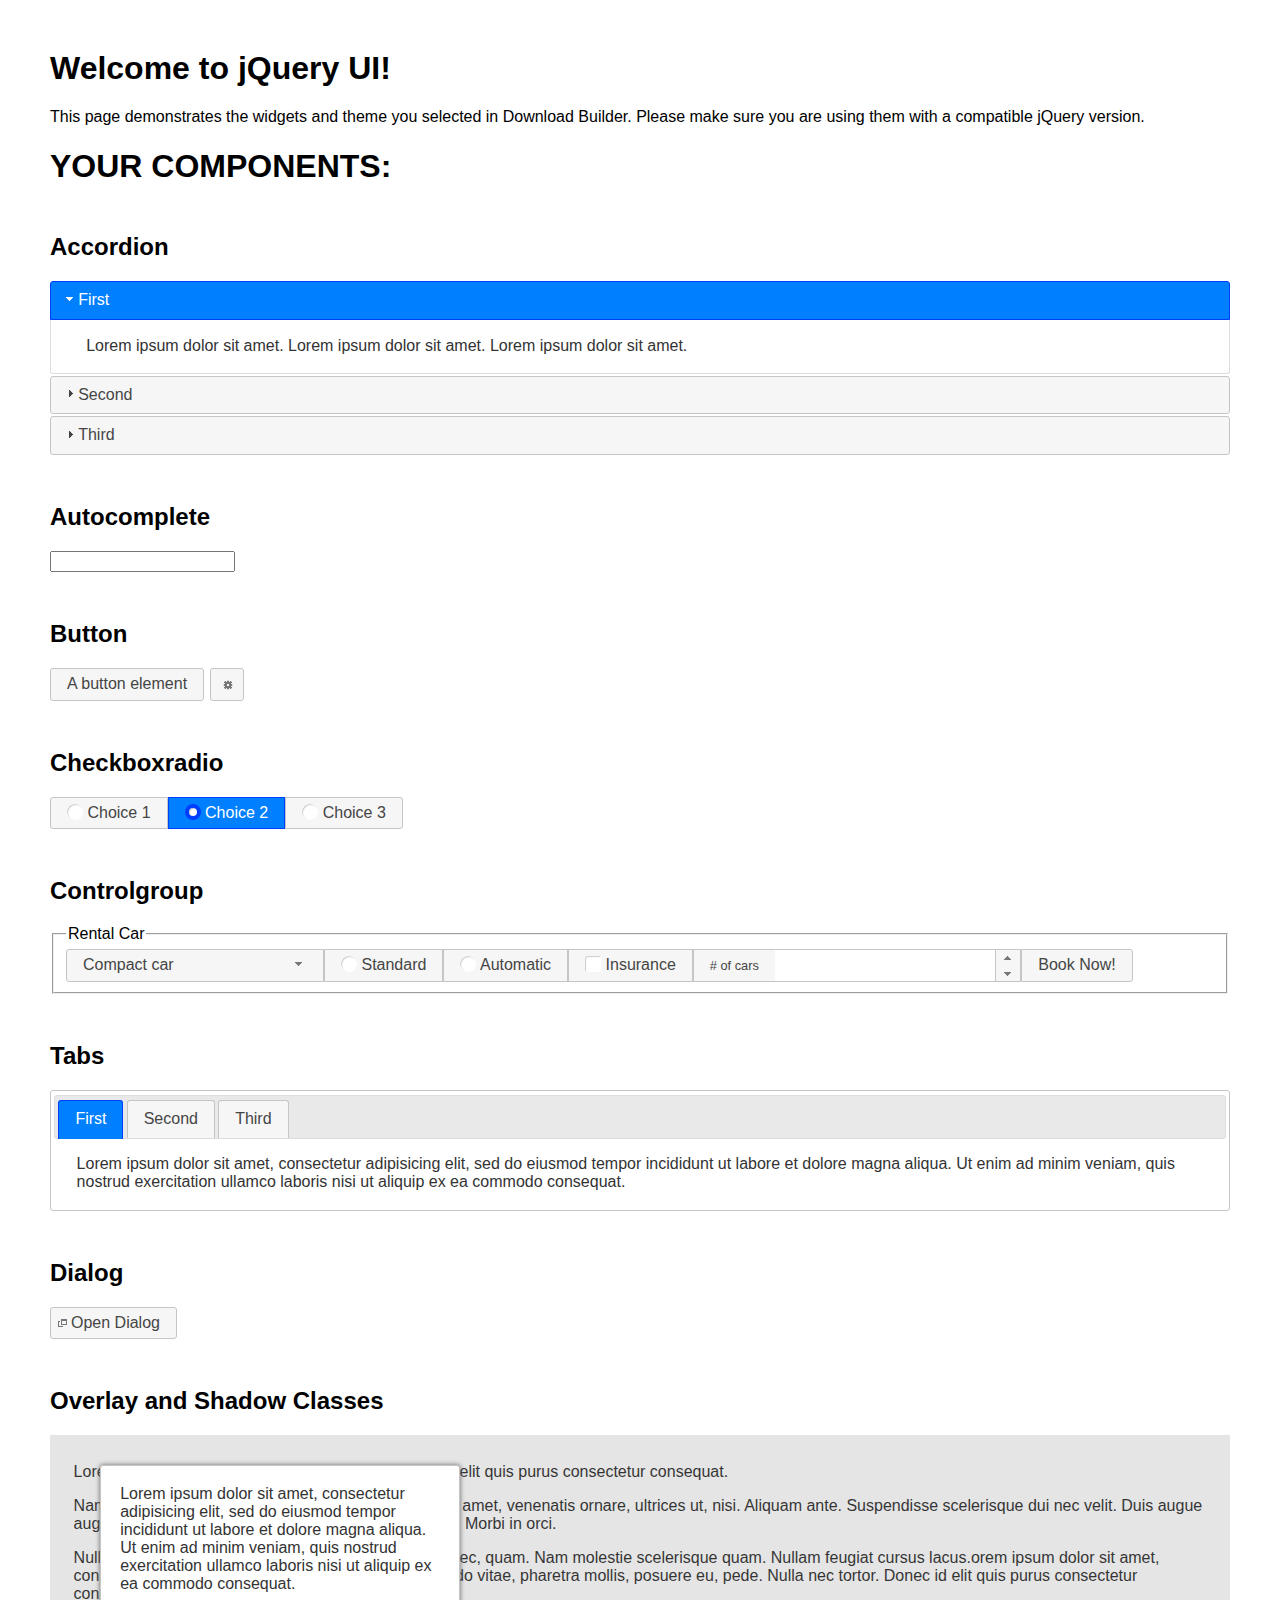
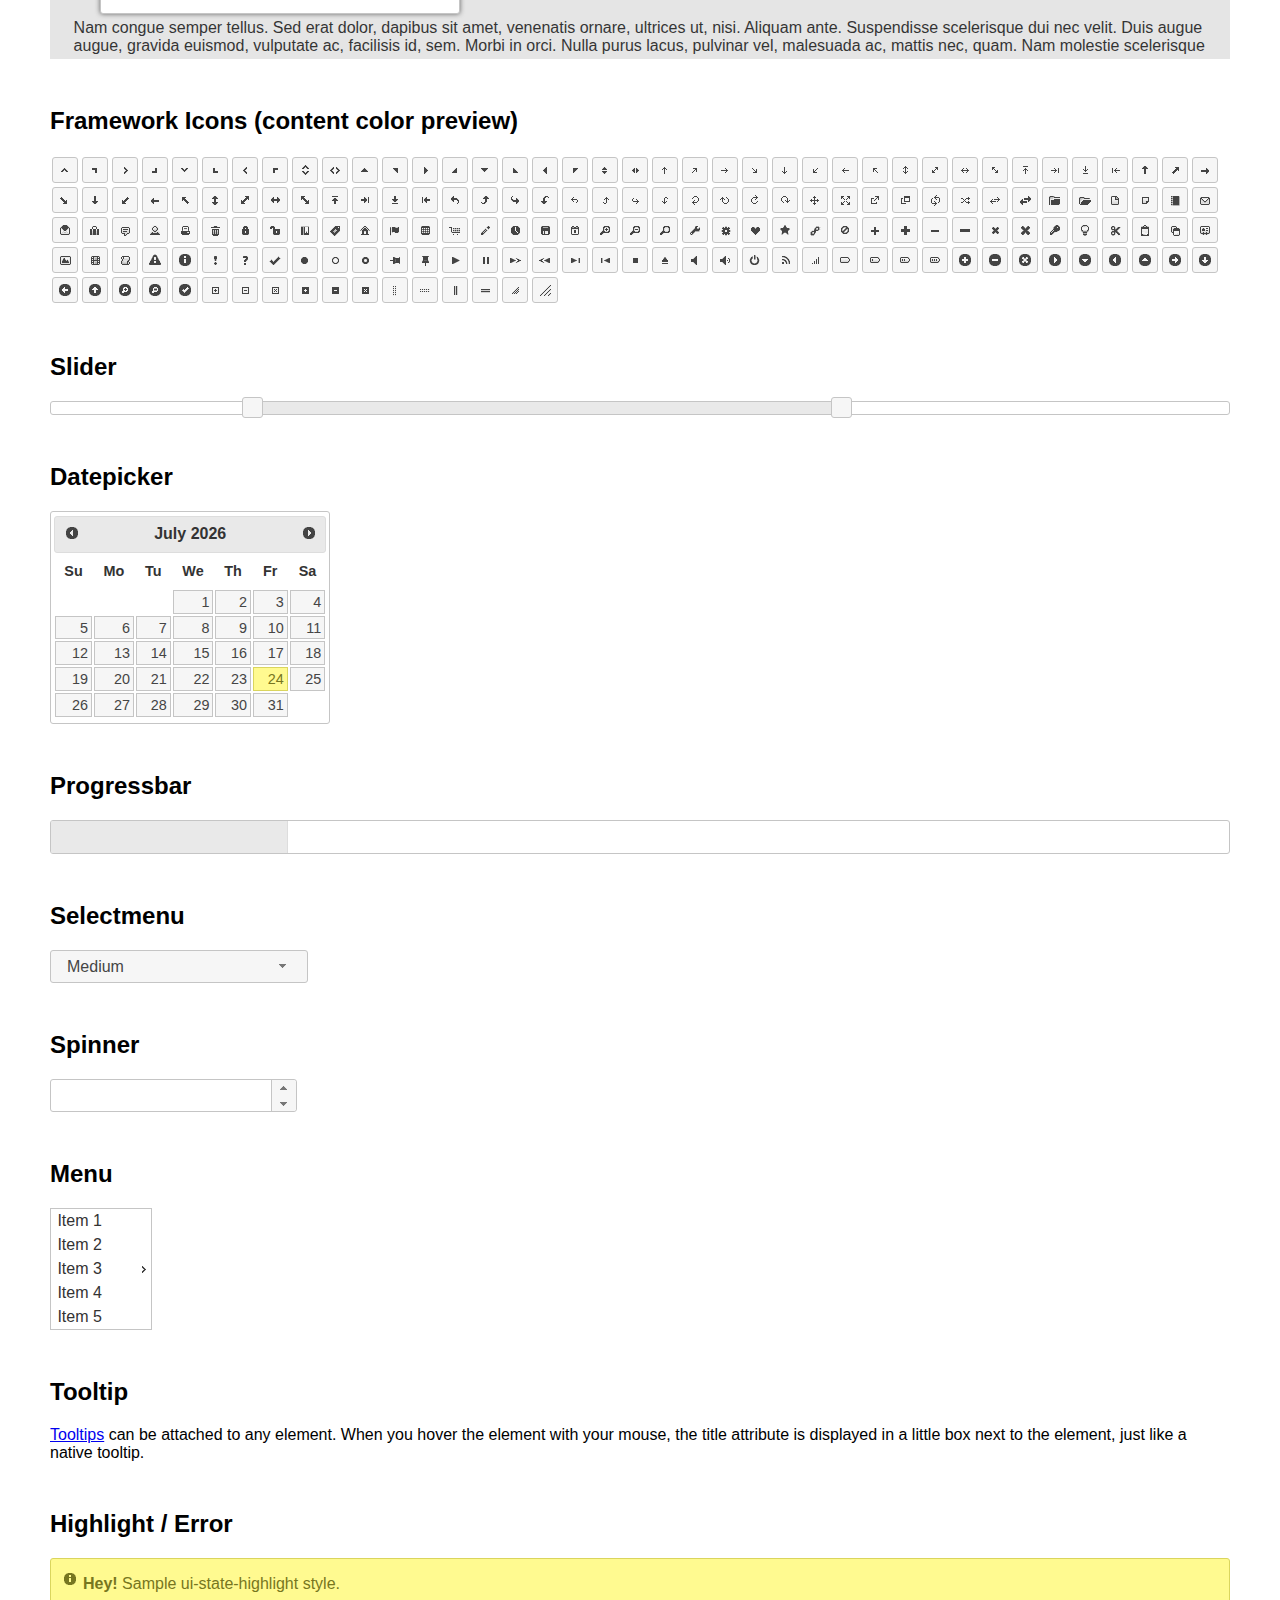
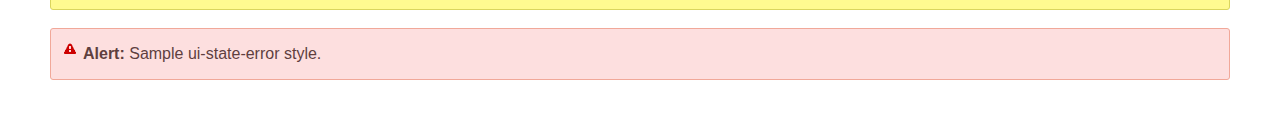
<file: jQuery/jquery-ui-1.12.1.custom/index.html>
<!doctype html>
<html lang="us">
<head>
	<meta charset="utf-8">
	<title>jQuery UI Example Page</title>
	<link href="jquery-ui.css" rel="stylesheet">
	<style>
	body{
		font-family: "Trebuchet MS", sans-serif;
		margin: 50px;
	}
	.demoHeaders {
		margin-top: 2em;
	}
	#dialog-link {
		padding: .4em 1em .4em 20px;
		text-decoration: none;
		position: relative;
	}
	#dialog-link span.ui-icon {
		margin: 0 5px 0 0;
		position: absolute;
		left: .2em;
		top: 50%;
		margin-top: -8px;
	}
	#icons {
		margin: 0;
		padding: 0;
	}
	#icons li {
		margin: 2px;
		position: relative;
		padding: 4px 0;
		cursor: pointer;
		float: left;
		list-style: none;
	}
	#icons span.ui-icon {
		float: left;
		margin: 0 4px;
	}
	.fakewindowcontain .ui-widget-overlay {
		position: absolute;
	}
	select {
		width: 200px;
	}
	</style>
</head>
<body>

<h1>Welcome to jQuery UI!</h1>

<div class="ui-widget">
	<p>This page demonstrates the widgets and theme you selected in Download Builder. Please make sure you are using them with a compatible jQuery version.</p>
</div>

<h1>YOUR COMPONENTS:</h1>


<!-- Accordion -->
<h2 class="demoHeaders">Accordion</h2>
<div id="accordion">
	<h3>First</h3>
	<div>Lorem ipsum dolor sit amet. Lorem ipsum dolor sit amet. Lorem ipsum dolor sit amet.</div>
	<h3>Second</h3>
	<div>Phasellus mattis tincidunt nibh.</div>
	<h3>Third</h3>
	<div>Nam dui erat, auctor a, dignissim quis.</div>
</div>



<!-- Autocomplete -->
<h2 class="demoHeaders">Autocomplete</h2>
<div>
	<input id="autocomplete" title="type &quot;a&quot;">
</div>



<!-- Button -->
<h2 class="demoHeaders">Button</h2>
<button id="button">A button element</button>
<button id="button-icon">An icon-only button</button>



<!-- Checkboxradio -->
<h2 class="demoHeaders">Checkboxradio</h2>
<form style="margin-top: 1em;">
	<div id="radioset">
		<input type="radio" id="radio1" name="radio"><label for="radio1">Choice 1</label>
		<input type="radio" id="radio2" name="radio" checked="checked"><label for="radio2">Choice 2</label>
		<input type="radio" id="radio3" name="radio"><label for="radio3">Choice 3</label>
	</div>
</form>



<!-- Controlgroup -->
<h2 class="demoHeaders">Controlgroup</h2>
<fieldset>
	<legend>Rental Car</legend>
	<div id="controlgroup">
		<select id="car-type">
			<option>Compact car</option>
			<option>Midsize car</option>
			<option>Full size car</option>
			<option>SUV</option>
			<option>Luxury</option>
			<option>Truck</option>
			<option>Van</option>
		</select>
		<label for="transmission-standard">Standard</label>
		<input type="radio" name="transmission" id="transmission-standard">
		<label for="transmission-automatic">Automatic</label>
		<input type="radio" name="transmission" id="transmission-automatic">
		<label for="insurance">Insurance</label>
		<input type="checkbox" name="insurance" id="insurance">
		<label for="horizontal-spinner" class="ui-controlgroup-label"># of cars</label>
		<input id="horizontal-spinner" class="ui-spinner-input">
		<button>Book Now!</button>
	</div>
</fieldset>



<!-- Tabs -->
<h2 class="demoHeaders">Tabs</h2>
<div id="tabs">
	<ul>
		<li><a href="#tabs-1">First</a></li>
		<li><a href="#tabs-2">Second</a></li>
		<li><a href="#tabs-3">Third</a></li>
	</ul>
	<div id="tabs-1">Lorem ipsum dolor sit amet, consectetur adipisicing elit, sed do eiusmod tempor incididunt ut labore et dolore magna aliqua. Ut enim ad minim veniam, quis nostrud exercitation ullamco laboris nisi ut aliquip ex ea commodo consequat.</div>
	<div id="tabs-2">Phasellus mattis tincidunt nibh. Cras orci urna, blandit id, pretium vel, aliquet ornare, felis. Maecenas scelerisque sem non nisl. Fusce sed lorem in enim dictum bibendum.</div>
	<div id="tabs-3">Nam dui erat, auctor a, dignissim quis, sollicitudin eu, felis. Pellentesque nisi urna, interdum eget, sagittis et, consequat vestibulum, lacus. Mauris porttitor ullamcorper augue.</div>
</div>



<h2 class="demoHeaders">Dialog</h2>
<p>
	<button id="dialog-link" class="ui-button ui-corner-all ui-widget">
		<span class="ui-icon ui-icon-newwin"></span>Open Dialog
	</button>
</p>

<h2 class="demoHeaders">Overlay and Shadow Classes</h2>
<div style="position: relative; width: 96%; height: 200px; padding:1% 2%; overflow:hidden;" class="fakewindowcontain">
	<p>Lorem ipsum dolor sit amet,  Nulla nec tortor. Donec id elit quis purus consectetur consequat. </p><p>Nam congue semper tellus. Sed erat dolor, dapibus sit amet, venenatis ornare, ultrices ut, nisi. Aliquam ante. Suspendisse scelerisque dui nec velit. Duis augue augue, gravida euismod, vulputate ac, facilisis id, sem. Morbi in orci. </p><p>Nulla purus lacus, pulvinar vel, malesuada ac, mattis nec, quam. Nam molestie scelerisque quam. Nullam feugiat cursus lacus.orem ipsum dolor sit amet, consectetur adipiscing elit. Donec libero risus, commodo vitae, pharetra mollis, posuere eu, pede. Nulla nec tortor. Donec id elit quis purus consectetur consequat. </p><p>Nam congue semper tellus. Sed erat dolor, dapibus sit amet, venenatis ornare, ultrices ut, nisi. Aliquam ante. Suspendisse scelerisque dui nec velit. Duis augue augue, gravida euismod, vulputate ac, facilisis id, sem. Morbi in orci. Nulla purus lacus, pulvinar vel, malesuada ac, mattis nec, quam. Nam molestie scelerisque quam. </p><p>Nullam feugiat cursus lacus.orem ipsum dolor sit amet, consectetur adipiscing elit. Donec libero risus, commodo vitae, pharetra mollis, posuere eu, pede. Nulla nec tortor. Donec id elit quis purus consectetur consequat. Nam congue semper tellus. Sed erat dolor, dapibus sit amet, venenatis ornare, ultrices ut, nisi. Aliquam ante. </p><p>Suspendisse scelerisque dui nec velit. Duis augue augue, gravida euismod, vulputate ac, facilisis id, sem. Morbi in orci. Nulla purus lacus, pulvinar vel, malesuada ac, mattis nec, quam. Nam molestie scelerisque quam. Nullam feugiat cursus lacus.orem ipsum dolor sit amet, consectetur adipiscing elit. Donec libero risus, commodo vitae, pharetra mollis, posuere eu, pede. Nulla nec tortor. Donec id elit quis purus consectetur consequat. Nam congue semper tellus. Sed erat dolor, dapibus sit amet, venenatis ornare, ultrices ut, nisi. </p>

	<!-- ui-dialog -->
	<div class="ui-widget-overlay ui-front"></div>
	<div style="position: absolute; width: 320px; left: 50px; top: 30px; padding: 1.2em" class="ui-widget ui-front ui-widget-content ui-corner-all ui-widget-shadow">
		Lorem ipsum dolor sit amet, consectetur adipisicing elit, sed do eiusmod tempor incididunt ut labore et dolore magna aliqua. Ut enim ad minim veniam, quis nostrud exercitation ullamco laboris nisi ut aliquip ex ea commodo consequat.
	</div>

</div>

<!-- ui-dialog -->
<div id="dialog" title="Dialog Title">
	<p>Lorem ipsum dolor sit amet, consectetur adipisicing elit, sed do eiusmod tempor incididunt ut labore et dolore magna aliqua. Ut enim ad minim veniam, quis nostrud exercitation ullamco laboris nisi ut aliquip ex ea commodo consequat.</p>
</div>



<h2 class="demoHeaders">Framework Icons (content color preview)</h2>
<ul id="icons" class="ui-widget ui-helper-clearfix">
	<li class="ui-state-default ui-corner-all" title=".ui-icon-caret-1-n"><span class="ui-icon ui-icon-caret-1-n"></span></li>
	<li class="ui-state-default ui-corner-all" title=".ui-icon-caret-1-ne"><span class="ui-icon ui-icon-caret-1-ne"></span></li>
	<li class="ui-state-default ui-corner-all" title=".ui-icon-caret-1-e"><span class="ui-icon ui-icon-caret-1-e"></span></li>
	<li class="ui-state-default ui-corner-all" title=".ui-icon-caret-1-se"><span class="ui-icon ui-icon-caret-1-se"></span></li>
	<li class="ui-state-default ui-corner-all" title=".ui-icon-caret-1-s"><span class="ui-icon ui-icon-caret-1-s"></span></li>
	<li class="ui-state-default ui-corner-all" title=".ui-icon-caret-1-sw"><span class="ui-icon ui-icon-caret-1-sw"></span></li>
	<li class="ui-state-default ui-corner-all" title=".ui-icon-caret-1-w"><span class="ui-icon ui-icon-caret-1-w"></span></li>
	<li class="ui-state-default ui-corner-all" title=".ui-icon-caret-1-nw"><span class="ui-icon ui-icon-caret-1-nw"></span></li>
	<li class="ui-state-default ui-corner-all" title=".ui-icon-caret-2-n-s"><span class="ui-icon ui-icon-caret-2-n-s"></span></li>
	<li class="ui-state-default ui-corner-all" title=".ui-icon-caret-2-e-w"><span class="ui-icon ui-icon-caret-2-e-w"></span></li>
	<li class="ui-state-default ui-corner-all" title=".ui-icon-triangle-1-n"><span class="ui-icon ui-icon-triangle-1-n"></span></li>
	<li class="ui-state-default ui-corner-all" title=".ui-icon-triangle-1-ne"><span class="ui-icon ui-icon-triangle-1-ne"></span></li>
	<li class="ui-state-default ui-corner-all" title=".ui-icon-triangle-1-e"><span class="ui-icon ui-icon-triangle-1-e"></span></li>
	<li class="ui-state-default ui-corner-all" title=".ui-icon-triangle-1-se"><span class="ui-icon ui-icon-triangle-1-se"></span></li>
	<li class="ui-state-default ui-corner-all" title=".ui-icon-triangle-1-s"><span class="ui-icon ui-icon-triangle-1-s"></span></li>
	<li class="ui-state-default ui-corner-all" title=".ui-icon-triangle-1-sw"><span class="ui-icon ui-icon-triangle-1-sw"></span></li>
	<li class="ui-state-default ui-corner-all" title=".ui-icon-triangle-1-w"><span class="ui-icon ui-icon-triangle-1-w"></span></li>
	<li class="ui-state-default ui-corner-all" title=".ui-icon-triangle-1-nw"><span class="ui-icon ui-icon-triangle-1-nw"></span></li>
	<li class="ui-state-default ui-corner-all" title=".ui-icon-triangle-2-n-s"><span class="ui-icon ui-icon-triangle-2-n-s"></span></li>
	<li class="ui-state-default ui-corner-all" title=".ui-icon-triangle-2-e-w"><span class="ui-icon ui-icon-triangle-2-e-w"></span></li>
	<li class="ui-state-default ui-corner-all" title=".ui-icon-arrow-1-n"><span class="ui-icon ui-icon-arrow-1-n"></span></li>
	<li class="ui-state-default ui-corner-all" title=".ui-icon-arrow-1-ne"><span class="ui-icon ui-icon-arrow-1-ne"></span></li>
	<li class="ui-state-default ui-corner-all" title=".ui-icon-arrow-1-e"><span class="ui-icon ui-icon-arrow-1-e"></span></li>
	<li class="ui-state-default ui-corner-all" title=".ui-icon-arrow-1-se"><span class="ui-icon ui-icon-arrow-1-se"></span></li>
	<li class="ui-state-default ui-corner-all" title=".ui-icon-arrow-1-s"><span class="ui-icon ui-icon-arrow-1-s"></span></li>
	<li class="ui-state-default ui-corner-all" title=".ui-icon-arrow-1-sw"><span class="ui-icon ui-icon-arrow-1-sw"></span></li>
	<li class="ui-state-default ui-corner-all" title=".ui-icon-arrow-1-w"><span class="ui-icon ui-icon-arrow-1-w"></span></li>
	<li class="ui-state-default ui-corner-all" title=".ui-icon-arrow-1-nw"><span class="ui-icon ui-icon-arrow-1-nw"></span></li>
	<li class="ui-state-default ui-corner-all" title=".ui-icon-arrow-2-n-s"><span class="ui-icon ui-icon-arrow-2-n-s"></span></li>
	<li class="ui-state-default ui-corner-all" title=".ui-icon-arrow-2-ne-sw"><span class="ui-icon ui-icon-arrow-2-ne-sw"></span></li>
	<li class="ui-state-default ui-corner-all" title=".ui-icon-arrow-2-e-w"><span class="ui-icon ui-icon-arrow-2-e-w"></span></li>
	<li class="ui-state-default ui-corner-all" title=".ui-icon-arrow-2-se-nw"><span class="ui-icon ui-icon-arrow-2-se-nw"></span></li>
	<li class="ui-state-default ui-corner-all" title=".ui-icon-arrowstop-1-n"><span class="ui-icon ui-icon-arrowstop-1-n"></span></li>
	<li class="ui-state-default ui-corner-all" title=".ui-icon-arrowstop-1-e"><span class="ui-icon ui-icon-arrowstop-1-e"></span></li>
	<li class="ui-state-default ui-corner-all" title=".ui-icon-arrowstop-1-s"><span class="ui-icon ui-icon-arrowstop-1-s"></span></li>
	<li class="ui-state-default ui-corner-all" title=".ui-icon-arrowstop-1-w"><span class="ui-icon ui-icon-arrowstop-1-w"></span></li>
	<li class="ui-state-default ui-corner-all" title=".ui-icon-arrowthick-1-n"><span class="ui-icon ui-icon-arrowthick-1-n"></span></li>
	<li class="ui-state-default ui-corner-all" title=".ui-icon-arrowthick-1-ne"><span class="ui-icon ui-icon-arrowthick-1-ne"></span></li>
	<li class="ui-state-default ui-corner-all" title=".ui-icon-arrowthick-1-e"><span class="ui-icon ui-icon-arrowthick-1-e"></span></li>
	<li class="ui-state-default ui-corner-all" title=".ui-icon-arrowthick-1-se"><span class="ui-icon ui-icon-arrowthick-1-se"></span></li>
	<li class="ui-state-default ui-corner-all" title=".ui-icon-arrowthick-1-s"><span class="ui-icon ui-icon-arrowthick-1-s"></span></li>
	<li class="ui-state-default ui-corner-all" title=".ui-icon-arrowthick-1-sw"><span class="ui-icon ui-icon-arrowthick-1-sw"></span></li>
	<li class="ui-state-default ui-corner-all" title=".ui-icon-arrowthick-1-w"><span class="ui-icon ui-icon-arrowthick-1-w"></span></li>
	<li class="ui-state-default ui-corner-all" title=".ui-icon-arrowthick-1-nw"><span class="ui-icon ui-icon-arrowthick-1-nw"></span></li>
	<li class="ui-state-default ui-corner-all" title=".ui-icon-arrowthick-2-n-s"><span class="ui-icon ui-icon-arrowthick-2-n-s"></span></li>
	<li class="ui-state-default ui-corner-all" title=".ui-icon-arrowthick-2-ne-sw"><span class="ui-icon ui-icon-arrowthick-2-ne-sw"></span></li>
	<li class="ui-state-default ui-corner-all" title=".ui-icon-arrowthick-2-e-w"><span class="ui-icon ui-icon-arrowthick-2-e-w"></span></li>
	<li class="ui-state-default ui-corner-all" title=".ui-icon-arrowthick-2-se-nw"><span class="ui-icon ui-icon-arrowthick-2-se-nw"></span></li>
	<li class="ui-state-default ui-corner-all" title=".ui-icon-arrowthickstop-1-n"><span class="ui-icon ui-icon-arrowthickstop-1-n"></span></li>
	<li class="ui-state-default ui-corner-all" title=".ui-icon-arrowthickstop-1-e"><span class="ui-icon ui-icon-arrowthickstop-1-e"></span></li>
	<li class="ui-state-default ui-corner-all" title=".ui-icon-arrowthickstop-1-s"><span class="ui-icon ui-icon-arrowthickstop-1-s"></span></li>
	<li class="ui-state-default ui-corner-all" title=".ui-icon-arrowthickstop-1-w"><span class="ui-icon ui-icon-arrowthickstop-1-w"></span></li>
	<li class="ui-state-default ui-corner-all" title=".ui-icon-arrowreturnthick-1-w"><span class="ui-icon ui-icon-arrowreturnthick-1-w"></span></li>
	<li class="ui-state-default ui-corner-all" title=".ui-icon-arrowreturnthick-1-n"><span class="ui-icon ui-icon-arrowreturnthick-1-n"></span></li>
	<li class="ui-state-default ui-corner-all" title=".ui-icon-arrowreturnthick-1-e"><span class="ui-icon ui-icon-arrowreturnthick-1-e"></span></li>
	<li class="ui-state-default ui-corner-all" title=".ui-icon-arrowreturnthick-1-s"><span class="ui-icon ui-icon-arrowreturnthick-1-s"></span></li>
	<li class="ui-state-default ui-corner-all" title=".ui-icon-arrowreturn-1-w"><span class="ui-icon ui-icon-arrowreturn-1-w"></span></li>
	<li class="ui-state-default ui-corner-all" title=".ui-icon-arrowreturn-1-n"><span class="ui-icon ui-icon-arrowreturn-1-n"></span></li>
	<li class="ui-state-default ui-corner-all" title=".ui-icon-arrowreturn-1-e"><span class="ui-icon ui-icon-arrowreturn-1-e"></span></li>
	<li class="ui-state-default ui-corner-all" title=".ui-icon-arrowreturn-1-s"><span class="ui-icon ui-icon-arrowreturn-1-s"></span></li>
	<li class="ui-state-default ui-corner-all" title=".ui-icon-arrowrefresh-1-w"><span class="ui-icon ui-icon-arrowrefresh-1-w"></span></li>
	<li class="ui-state-default ui-corner-all" title=".ui-icon-arrowrefresh-1-n"><span class="ui-icon ui-icon-arrowrefresh-1-n"></span></li>
	<li class="ui-state-default ui-corner-all" title=".ui-icon-arrowrefresh-1-e"><span class="ui-icon ui-icon-arrowrefresh-1-e"></span></li>
	<li class="ui-state-default ui-corner-all" title=".ui-icon-arrowrefresh-1-s"><span class="ui-icon ui-icon-arrowrefresh-1-s"></span></li>
	<li class="ui-state-default ui-corner-all" title=".ui-icon-arrow-4"><span class="ui-icon ui-icon-arrow-4"></span></li>
	<li class="ui-state-default ui-corner-all" title=".ui-icon-arrow-4-diag"><span class="ui-icon ui-icon-arrow-4-diag"></span></li>
	<li class="ui-state-default ui-corner-all" title=".ui-icon-extlink"><span class="ui-icon ui-icon-extlink"></span></li>
	<li class="ui-state-default ui-corner-all" title=".ui-icon-newwin"><span class="ui-icon ui-icon-newwin"></span></li>
	<li class="ui-state-default ui-corner-all" title=".ui-icon-refresh"><span class="ui-icon ui-icon-refresh"></span></li>
	<li class="ui-state-default ui-corner-all" title=".ui-icon-shuffle"><span class="ui-icon ui-icon-shuffle"></span></li>
	<li class="ui-state-default ui-corner-all" title=".ui-icon-transfer-e-w"><span class="ui-icon ui-icon-transfer-e-w"></span></li>
	<li class="ui-state-default ui-corner-all" title=".ui-icon-transferthick-e-w"><span class="ui-icon ui-icon-transferthick-e-w"></span></li>
	<li class="ui-state-default ui-corner-all" title=".ui-icon-folder-collapsed"><span class="ui-icon ui-icon-folder-collapsed"></span></li>
	<li class="ui-state-default ui-corner-all" title=".ui-icon-folder-open"><span class="ui-icon ui-icon-folder-open"></span></li>
	<li class="ui-state-default ui-corner-all" title=".ui-icon-document"><span class="ui-icon ui-icon-document"></span></li>
	<li class="ui-state-default ui-corner-all" title=".ui-icon-document-b"><span class="ui-icon ui-icon-document-b"></span></li>
	<li class="ui-state-default ui-corner-all" title=".ui-icon-note"><span class="ui-icon ui-icon-note"></span></li>
	<li class="ui-state-default ui-corner-all" title=".ui-icon-mail-closed"><span class="ui-icon ui-icon-mail-closed"></span></li>
	<li class="ui-state-default ui-corner-all" title=".ui-icon-mail-open"><span class="ui-icon ui-icon-mail-open"></span></li>
	<li class="ui-state-default ui-corner-all" title=".ui-icon-suitcase"><span class="ui-icon ui-icon-suitcase"></span></li>
	<li class="ui-state-default ui-corner-all" title=".ui-icon-comment"><span class="ui-icon ui-icon-comment"></span></li>
	<li class="ui-state-default ui-corner-all" title=".ui-icon-person"><span class="ui-icon ui-icon-person"></span></li>
	<li class="ui-state-default ui-corner-all" title=".ui-icon-print"><span class="ui-icon ui-icon-print"></span></li>
	<li class="ui-state-default ui-corner-all" title=".ui-icon-trash"><span class="ui-icon ui-icon-trash"></span></li>
	<li class="ui-state-default ui-corner-all" title=".ui-icon-locked"><span class="ui-icon ui-icon-locked"></span></li>
	<li class="ui-state-default ui-corner-all" title=".ui-icon-unlocked"><span class="ui-icon ui-icon-unlocked"></span></li>
	<li class="ui-state-default ui-corner-all" title=".ui-icon-bookmark"><span class="ui-icon ui-icon-bookmark"></span></li>
	<li class="ui-state-default ui-corner-all" title=".ui-icon-tag"><span class="ui-icon ui-icon-tag"></span></li>
	<li class="ui-state-default ui-corner-all" title=".ui-icon-home"><span class="ui-icon ui-icon-home"></span></li>
	<li class="ui-state-default ui-corner-all" title=".ui-icon-flag"><span class="ui-icon ui-icon-flag"></span></li>
	<li class="ui-state-default ui-corner-all" title=".ui-icon-calculator"><span class="ui-icon ui-icon-calculator"></span></li>
	<li class="ui-state-default ui-corner-all" title=".ui-icon-cart"><span class="ui-icon ui-icon-cart"></span></li>
	<li class="ui-state-default ui-corner-all" title=".ui-icon-pencil"><span class="ui-icon ui-icon-pencil"></span></li>
	<li class="ui-state-default ui-corner-all" title=".ui-icon-clock"><span class="ui-icon ui-icon-clock"></span></li>
	<li class="ui-state-default ui-corner-all" title=".ui-icon-disk"><span class="ui-icon ui-icon-disk"></span></li>
	<li class="ui-state-default ui-corner-all" title=".ui-icon-calendar"><span class="ui-icon ui-icon-calendar"></span></li>
	<li class="ui-state-default ui-corner-all" title=".ui-icon-zoomin"><span class="ui-icon ui-icon-zoomin"></span></li>
	<li class="ui-state-default ui-corner-all" title=".ui-icon-zoomout"><span class="ui-icon ui-icon-zoomout"></span></li>
	<li class="ui-state-default ui-corner-all" title=".ui-icon-search"><span class="ui-icon ui-icon-search"></span></li>
	<li class="ui-state-default ui-corner-all" title=".ui-icon-wrench"><span class="ui-icon ui-icon-wrench"></span></li>
	<li class="ui-state-default ui-corner-all" title=".ui-icon-gear"><span class="ui-icon ui-icon-gear"></span></li>
	<li class="ui-state-default ui-corner-all" title=".ui-icon-heart"><span class="ui-icon ui-icon-heart"></span></li>
	<li class="ui-state-default ui-corner-all" title=".ui-icon-star"><span class="ui-icon ui-icon-star"></span></li>
	<li class="ui-state-default ui-corner-all" title=".ui-icon-link"><span class="ui-icon ui-icon-link"></span></li>
	<li class="ui-state-default ui-corner-all" title=".ui-icon-cancel"><span class="ui-icon ui-icon-cancel"></span></li>
	<li class="ui-state-default ui-corner-all" title=".ui-icon-plus"><span class="ui-icon ui-icon-plus"></span></li>
	<li class="ui-state-default ui-corner-all" title=".ui-icon-plusthick"><span class="ui-icon ui-icon-plusthick"></span></li>
	<li class="ui-state-default ui-corner-all" title=".ui-icon-minus"><span class="ui-icon ui-icon-minus"></span></li>
	<li class="ui-state-default ui-corner-all" title=".ui-icon-minusthick"><span class="ui-icon ui-icon-minusthick"></span></li>
	<li class="ui-state-default ui-corner-all" title=".ui-icon-close"><span class="ui-icon ui-icon-close"></span></li>
	<li class="ui-state-default ui-corner-all" title=".ui-icon-closethick"><span class="ui-icon ui-icon-closethick"></span></li>
	<li class="ui-state-default ui-corner-all" title=".ui-icon-key"><span class="ui-icon ui-icon-key"></span></li>
	<li class="ui-state-default ui-corner-all" title=".ui-icon-lightbulb"><span class="ui-icon ui-icon-lightbulb"></span></li>
	<li class="ui-state-default ui-corner-all" title=".ui-icon-scissors"><span class="ui-icon ui-icon-scissors"></span></li>
	<li class="ui-state-default ui-corner-all" title=".ui-icon-clipboard"><span class="ui-icon ui-icon-clipboard"></span></li>
	<li class="ui-state-default ui-corner-all" title=".ui-icon-copy"><span class="ui-icon ui-icon-copy"></span></li>
	<li class="ui-state-default ui-corner-all" title=".ui-icon-contact"><span class="ui-icon ui-icon-contact"></span></li>
	<li class="ui-state-default ui-corner-all" title=".ui-icon-image"><span class="ui-icon ui-icon-image"></span></li>
	<li class="ui-state-default ui-corner-all" title=".ui-icon-video"><span class="ui-icon ui-icon-video"></span></li>
	<li class="ui-state-default ui-corner-all" title=".ui-icon-script"><span class="ui-icon ui-icon-script"></span></li>
	<li class="ui-state-default ui-corner-all" title=".ui-icon-alert"><span class="ui-icon ui-icon-alert"></span></li>
	<li class="ui-state-default ui-corner-all" title=".ui-icon-info"><span class="ui-icon ui-icon-info"></span></li>
	<li class="ui-state-default ui-corner-all" title=".ui-icon-notice"><span class="ui-icon ui-icon-notice"></span></li>
	<li class="ui-state-default ui-corner-all" title=".ui-icon-help"><span class="ui-icon ui-icon-help"></span></li>
	<li class="ui-state-default ui-corner-all" title=".ui-icon-check"><span class="ui-icon ui-icon-check"></span></li>
	<li class="ui-state-default ui-corner-all" title=".ui-icon-bullet"><span class="ui-icon ui-icon-bullet"></span></li>
	<li class="ui-state-default ui-corner-all" title=".ui-icon-radio-off"><span class="ui-icon ui-icon-radio-off"></span></li>
	<li class="ui-state-default ui-corner-all" title=".ui-icon-radio-on"><span class="ui-icon ui-icon-radio-on"></span></li>
	<li class="ui-state-default ui-corner-all" title=".ui-icon-pin-w"><span class="ui-icon ui-icon-pin-w"></span></li>
	<li class="ui-state-default ui-corner-all" title=".ui-icon-pin-s"><span class="ui-icon ui-icon-pin-s"></span></li>
	<li class="ui-state-default ui-corner-all" title=".ui-icon-play"><span class="ui-icon ui-icon-play"></span></li>
	<li class="ui-state-default ui-corner-all" title=".ui-icon-pause"><span class="ui-icon ui-icon-pause"></span></li>
	<li class="ui-state-default ui-corner-all" title=".ui-icon-seek-next"><span class="ui-icon ui-icon-seek-next"></span></li>
	<li class="ui-state-default ui-corner-all" title=".ui-icon-seek-prev"><span class="ui-icon ui-icon-seek-prev"></span></li>
	<li class="ui-state-default ui-corner-all" title=".ui-icon-seek-end"><span class="ui-icon ui-icon-seek-end"></span></li>
	<li class="ui-state-default ui-corner-all" title=".ui-icon-seek-first"><span class="ui-icon ui-icon-seek-first"></span></li>
	<li class="ui-state-default ui-corner-all" title=".ui-icon-stop"><span class="ui-icon ui-icon-stop"></span></li>
	<li class="ui-state-default ui-corner-all" title=".ui-icon-eject"><span class="ui-icon ui-icon-eject"></span></li>
	<li class="ui-state-default ui-corner-all" title=".ui-icon-volume-off"><span class="ui-icon ui-icon-volume-off"></span></li>
	<li class="ui-state-default ui-corner-all" title=".ui-icon-volume-on"><span class="ui-icon ui-icon-volume-on"></span></li>
	<li class="ui-state-default ui-corner-all" title=".ui-icon-power"><span class="ui-icon ui-icon-power"></span></li>
	<li class="ui-state-default ui-corner-all" title=".ui-icon-signal-diag"><span class="ui-icon ui-icon-signal-diag"></span></li>
	<li class="ui-state-default ui-corner-all" title=".ui-icon-signal"><span class="ui-icon ui-icon-signal"></span></li>
	<li class="ui-state-default ui-corner-all" title=".ui-icon-battery-0"><span class="ui-icon ui-icon-battery-0"></span></li>
	<li class="ui-state-default ui-corner-all" title=".ui-icon-battery-1"><span class="ui-icon ui-icon-battery-1"></span></li>
	<li class="ui-state-default ui-corner-all" title=".ui-icon-battery-2"><span class="ui-icon ui-icon-battery-2"></span></li>
	<li class="ui-state-default ui-corner-all" title=".ui-icon-battery-3"><span class="ui-icon ui-icon-battery-3"></span></li>
	<li class="ui-state-default ui-corner-all" title=".ui-icon-circle-plus"><span class="ui-icon ui-icon-circle-plus"></span></li>
	<li class="ui-state-default ui-corner-all" title=".ui-icon-circle-minus"><span class="ui-icon ui-icon-circle-minus"></span></li>
	<li class="ui-state-default ui-corner-all" title=".ui-icon-circle-close"><span class="ui-icon ui-icon-circle-close"></span></li>
	<li class="ui-state-default ui-corner-all" title=".ui-icon-circle-triangle-e"><span class="ui-icon ui-icon-circle-triangle-e"></span></li>
	<li class="ui-state-default ui-corner-all" title=".ui-icon-circle-triangle-s"><span class="ui-icon ui-icon-circle-triangle-s"></span></li>
	<li class="ui-state-default ui-corner-all" title=".ui-icon-circle-triangle-w"><span class="ui-icon ui-icon-circle-triangle-w"></span></li>
	<li class="ui-state-default ui-corner-all" title=".ui-icon-circle-triangle-n"><span class="ui-icon ui-icon-circle-triangle-n"></span></li>
	<li class="ui-state-default ui-corner-all" title=".ui-icon-circle-arrow-e"><span class="ui-icon ui-icon-circle-arrow-e"></span></li>
	<li class="ui-state-default ui-corner-all" title=".ui-icon-circle-arrow-s"><span class="ui-icon ui-icon-circle-arrow-s"></span></li>
	<li class="ui-state-default ui-corner-all" title=".ui-icon-circle-arrow-w"><span class="ui-icon ui-icon-circle-arrow-w"></span></li>
	<li class="ui-state-default ui-corner-all" title=".ui-icon-circle-arrow-n"><span class="ui-icon ui-icon-circle-arrow-n"></span></li>
	<li class="ui-state-default ui-corner-all" title=".ui-icon-circle-zoomin"><span class="ui-icon ui-icon-circle-zoomin"></span></li>
	<li class="ui-state-default ui-corner-all" title=".ui-icon-circle-zoomout"><span class="ui-icon ui-icon-circle-zoomout"></span></li>
	<li class="ui-state-default ui-corner-all" title=".ui-icon-circle-check"><span class="ui-icon ui-icon-circle-check"></span></li>
	<li class="ui-state-default ui-corner-all" title=".ui-icon-circlesmall-plus"><span class="ui-icon ui-icon-circlesmall-plus"></span></li>
	<li class="ui-state-default ui-corner-all" title=".ui-icon-circlesmall-minus"><span class="ui-icon ui-icon-circlesmall-minus"></span></li>
	<li class="ui-state-default ui-corner-all" title=".ui-icon-circlesmall-close"><span class="ui-icon ui-icon-circlesmall-close"></span></li>
	<li class="ui-state-default ui-corner-all" title=".ui-icon-squaresmall-plus"><span class="ui-icon ui-icon-squaresmall-plus"></span></li>
	<li class="ui-state-default ui-corner-all" title=".ui-icon-squaresmall-minus"><span class="ui-icon ui-icon-squaresmall-minus"></span></li>
	<li class="ui-state-default ui-corner-all" title=".ui-icon-squaresmall-close"><span class="ui-icon ui-icon-squaresmall-close"></span></li>
	<li class="ui-state-default ui-corner-all" title=".ui-icon-grip-dotted-vertical"><span class="ui-icon ui-icon-grip-dotted-vertical"></span></li>
	<li class="ui-state-default ui-corner-all" title=".ui-icon-grip-dotted-horizontal"><span class="ui-icon ui-icon-grip-dotted-horizontal"></span></li>
	<li class="ui-state-default ui-corner-all" title=".ui-icon-grip-solid-vertical"><span class="ui-icon ui-icon-grip-solid-vertical"></span></li>
	<li class="ui-state-default ui-corner-all" title=".ui-icon-grip-solid-horizontal"><span class="ui-icon ui-icon-grip-solid-horizontal"></span></li>
	<li class="ui-state-default ui-corner-all" title=".ui-icon-gripsmall-diagonal-se"><span class="ui-icon ui-icon-gripsmall-diagonal-se"></span></li>
	<li class="ui-state-default ui-corner-all" title=".ui-icon-grip-diagonal-se"><span class="ui-icon ui-icon-grip-diagonal-se"></span></li>
</ul>


<!-- Slider -->
<h2 class="demoHeaders">Slider</h2>
<div id="slider"></div>



<!-- Datepicker -->
<h2 class="demoHeaders">Datepicker</h2>
<div id="datepicker"></div>



<!-- Progressbar -->
<h2 class="demoHeaders">Progressbar</h2>
<div id="progressbar"></div>



<!-- Progressbar -->
<h2 class="demoHeaders">Selectmenu</h2>
<select id="selectmenu">
	<option>Slower</option>
	<option>Slow</option>
	<option selected="selected">Medium</option>
	<option>Fast</option>
	<option>Faster</option>
</select>



<!-- Spinner -->
<h2 class="demoHeaders">Spinner</h2>
<input id="spinner">



<!-- Menu -->
<h2 class="demoHeaders">Menu</h2>
<ul style="width:100px;" id="menu">
	<li><div>Item 1</div></li>
	<li><div>Item 2</div></li>
	<li><div>Item 3</div>
		<ul>
			<li><div>Item 3-1</div></li>
			<li><div>Item 3-2</div></li>
			<li><div>Item 3-3</div></li>
			<li><div>Item 3-4</div></li>
			<li><div>Item 3-5</div></li>
		</ul>
	</li>
	<li><div>Item 4</div></li>
	<li><div>Item 5</div></li>
</ul>



<!-- Tooltip -->
<h2 class="demoHeaders">Tooltip</h2>
<p id="tooltip">
	<a href="#" title="That&apos;s what this widget is">Tooltips</a> can be attached to any element. When you hover
the element with your mouse, the title attribute is displayed in a little box next to the element, just like a native tooltip.
</p>


<!-- Highlight / Error -->
<h2 class="demoHeaders">Highlight / Error</h2>
<div class="ui-widget">
	<div class="ui-state-highlight ui-corner-all" style="margin-top: 20px; padding: 0 .7em;">
		<p><span class="ui-icon ui-icon-info" style="float: left; margin-right: .3em;"></span>
		<strong>Hey!</strong> Sample ui-state-highlight style.</p>
	</div>
</div>
<br>
<div class="ui-widget">
	<div class="ui-state-error ui-corner-all" style="padding: 0 .7em;">
		<p><span class="ui-icon ui-icon-alert" style="float: left; margin-right: .3em;"></span>
		<strong>Alert:</strong> Sample ui-state-error style.</p>
	</div>
</div>

<script src="external/jquery/jquery.js"></script>
<script src="jquery-ui.js"></script>
<script>

$( "#accordion" ).accordion();



var availableTags = [
	"ActionScript",
	"AppleScript",
	"Asp",
	"BASIC",
	"C",
	"C++",
	"Clojure",
	"COBOL",
	"ColdFusion",
	"Erlang",
	"Fortran",
	"Groovy",
	"Haskell",
	"Java",
	"JavaScript",
	"Lisp",
	"Perl",
	"PHP",
	"Python",
	"Ruby",
	"Scala",
	"Scheme"
];
$( "#autocomplete" ).autocomplete({
	source: availableTags
});



$( "#button" ).button();
$( "#button-icon" ).button({
	icon: "ui-icon-gear",
	showLabel: false
});



$( "#radioset" ).buttonset();



$( "#controlgroup" ).controlgroup();



$( "#tabs" ).tabs();



$( "#dialog" ).dialog({
	autoOpen: false,
	width: 400,
	buttons: [
		{
			text: "Ok",
			click: function() {
				$( this ).dialog( "close" );
			}
		},
		{
			text: "Cancel",
			click: function() {
				$( this ).dialog( "close" );
			}
		}
	]
});

// Link to open the dialog
$( "#dialog-link" ).click(function( event ) {
	$( "#dialog" ).dialog( "open" );
	event.preventDefault();
});



$( "#datepicker" ).datepicker({
	inline: true
});



$( "#slider" ).slider({
	range: true,
	values: [ 17, 67 ]
});



$( "#progressbar" ).progressbar({
	value: 20
});



$( "#spinner" ).spinner();



$( "#menu" ).menu();



$( "#tooltip" ).tooltip();



$( "#selectmenu" ).selectmenu();


// Hover states on the static widgets
$( "#dialog-link, #icons li" ).hover(
	function() {
		$( this ).addClass( "ui-state-hover" );
	},
	function() {
		$( this ).removeClass( "ui-state-hover" );
	}
);
</script>
</body>
</html>
</file>
